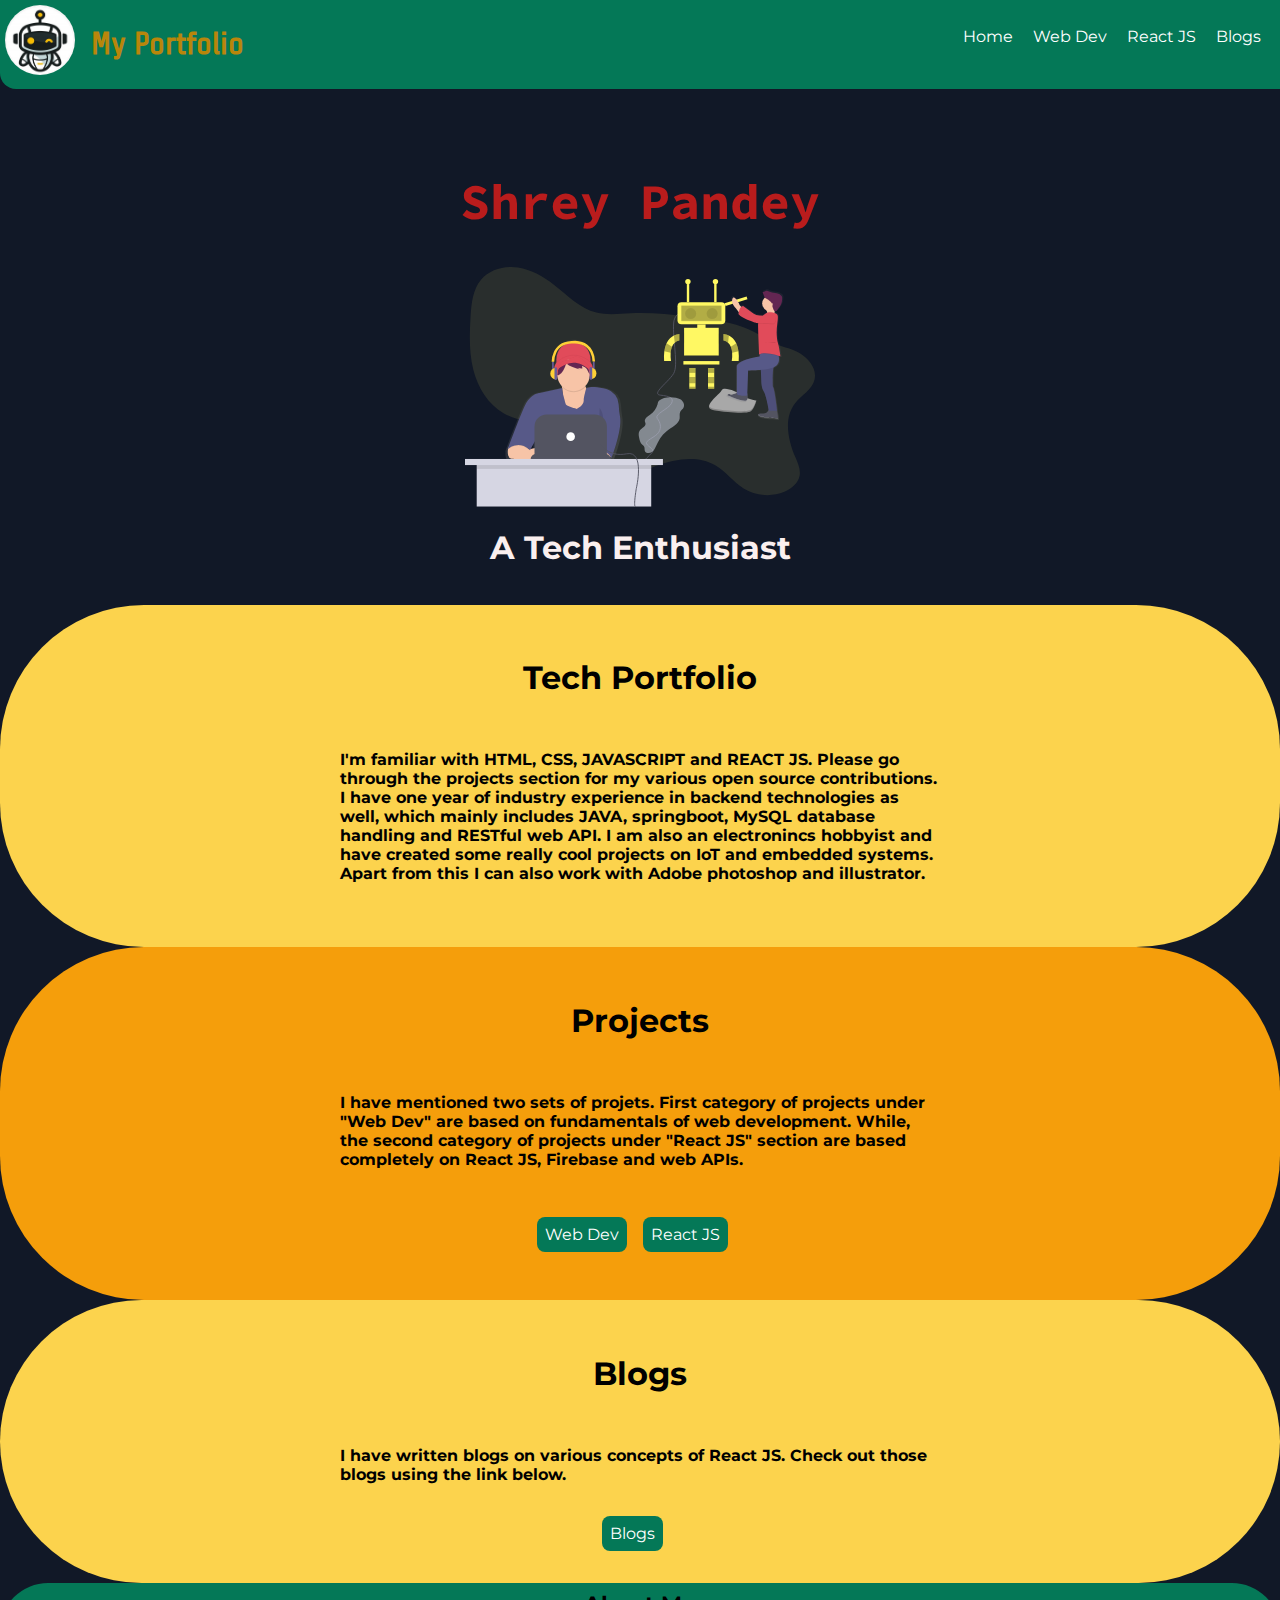
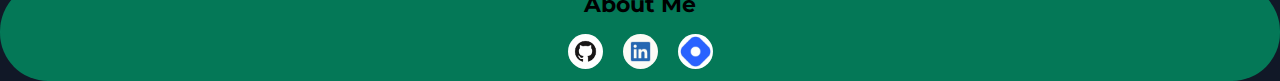
<file: index.html>
<!DOCTYPE html>
<html lang="en">
<head>
    <meta charset="UTF-8">
    <meta name="viewport" content="width=device-width, initial-scale=1.0">
    <title>Portfolio</title>
    <link href="styles.css" rel="stylesheet" />
</head>
<body>
    <nav class="navigation container">
        <div class="nav-brand">
            <img class="logo" src="robot-mascot-logo.jpg" alt="logo"/>
            <h1 class="head">My Portfolio</h1>
            <ul class="nav-pills">
                <li class="list-item-inline">
                    <a class="link" href="index.html">Home</a>
                </li>
                <li class="list-item-inline">
                    <a class="link" href="projects.html">Web Dev</a>
                </li>
                <li class="list-item-inline">
                    <a class="link" href="projects2.html">React JS</a>
                </li>
                <li class="list-item-inline">
                    <a class="link" href="blogs.html">Blogs</a>
                </li>
            </ul>
        </div>
    </nav>

    <header class="hero">
        <h1 class="hero-heading">Shrey Pandey</h1>
        <img class="hero-img" src="undraw_2.svg">
        <h1 class="heading-inverted" style="color:rgb(250, 239, 239); font-family:'Montserrat', sans-serif;text-align: center;">A Tech Enthusiast</h1>
    </header>

    <section class="section ow"> 
        <div class="container container-center">
            <h1 style="color:black">Tech Portfolio</h1>
            <p style="font-weight: bold;color:black">I'm familiar with HTML, CSS, JAVASCRIPT and REACT JS. 
                Please go through the projects section for my various open source contributions. 
                I have one year of industry experience in backend technologies as well, which mainly includes JAVA, springboot, MySQL database handling and RESTful web API. 
                I am also an electronincs hobbyist and have created some really cool projects on IoT and embedded systems. 
                Apart from this I can also work with Adobe photoshop and illustrator.</p>
        </div>
    </section>

    <section class="section ow" style="background-color: #F59E0B"> 
        <div class="container container-center">
            <h1 style="color:black">Projects</h1>
            <p style="font-weight: bold;color:black">I have mentioned two sets of projets. 
                First category of projects under "Web Dev" are based on fundamentals of web development. 
                While, the second category of projects under "React JS" section are based completely on React JS, Firebase and web APIs.</p>           
            <div class="container-projects">
                <a  class="link link-primary" href="projects.html">Web Dev</a>
                <a  class="link link-primary" href="projects2.html">React JS</a>
            </div>
        </div>
    </section>

    <section class="section ow"> 
        <div class="container container-center">
            <h1 style="color:black">Blogs</h1>
            <p style="font-weight: bold;color:black">I have written blogs on various concepts of React JS. Check out those blogs using the link below.</p>
            <a class="link link-primary" href="blogs.html">Blogs</a>
        </div>
    </section>

    <footer class="footer">
        <div class="footer-header">About Me</div>
        <div >
            <a class="footer-logo" href="https://github.com/shrey27"><img class="logo_git" src="github_logo.png" alt="logo" /></a>
            <a class="footer-logo" href="www.linkedin.com/in/shrey27"><img class="logo_git" src="linkedin_logo.png" alt="logo" /></a>            
            <a class="footer-logo" href="https://shrey027.hashnode.dev/"><img class="logo_git" src="hashnode.jpeg" alt="logo" /></a>
        </div>      
    </footer>
</body>
</html>
</file>
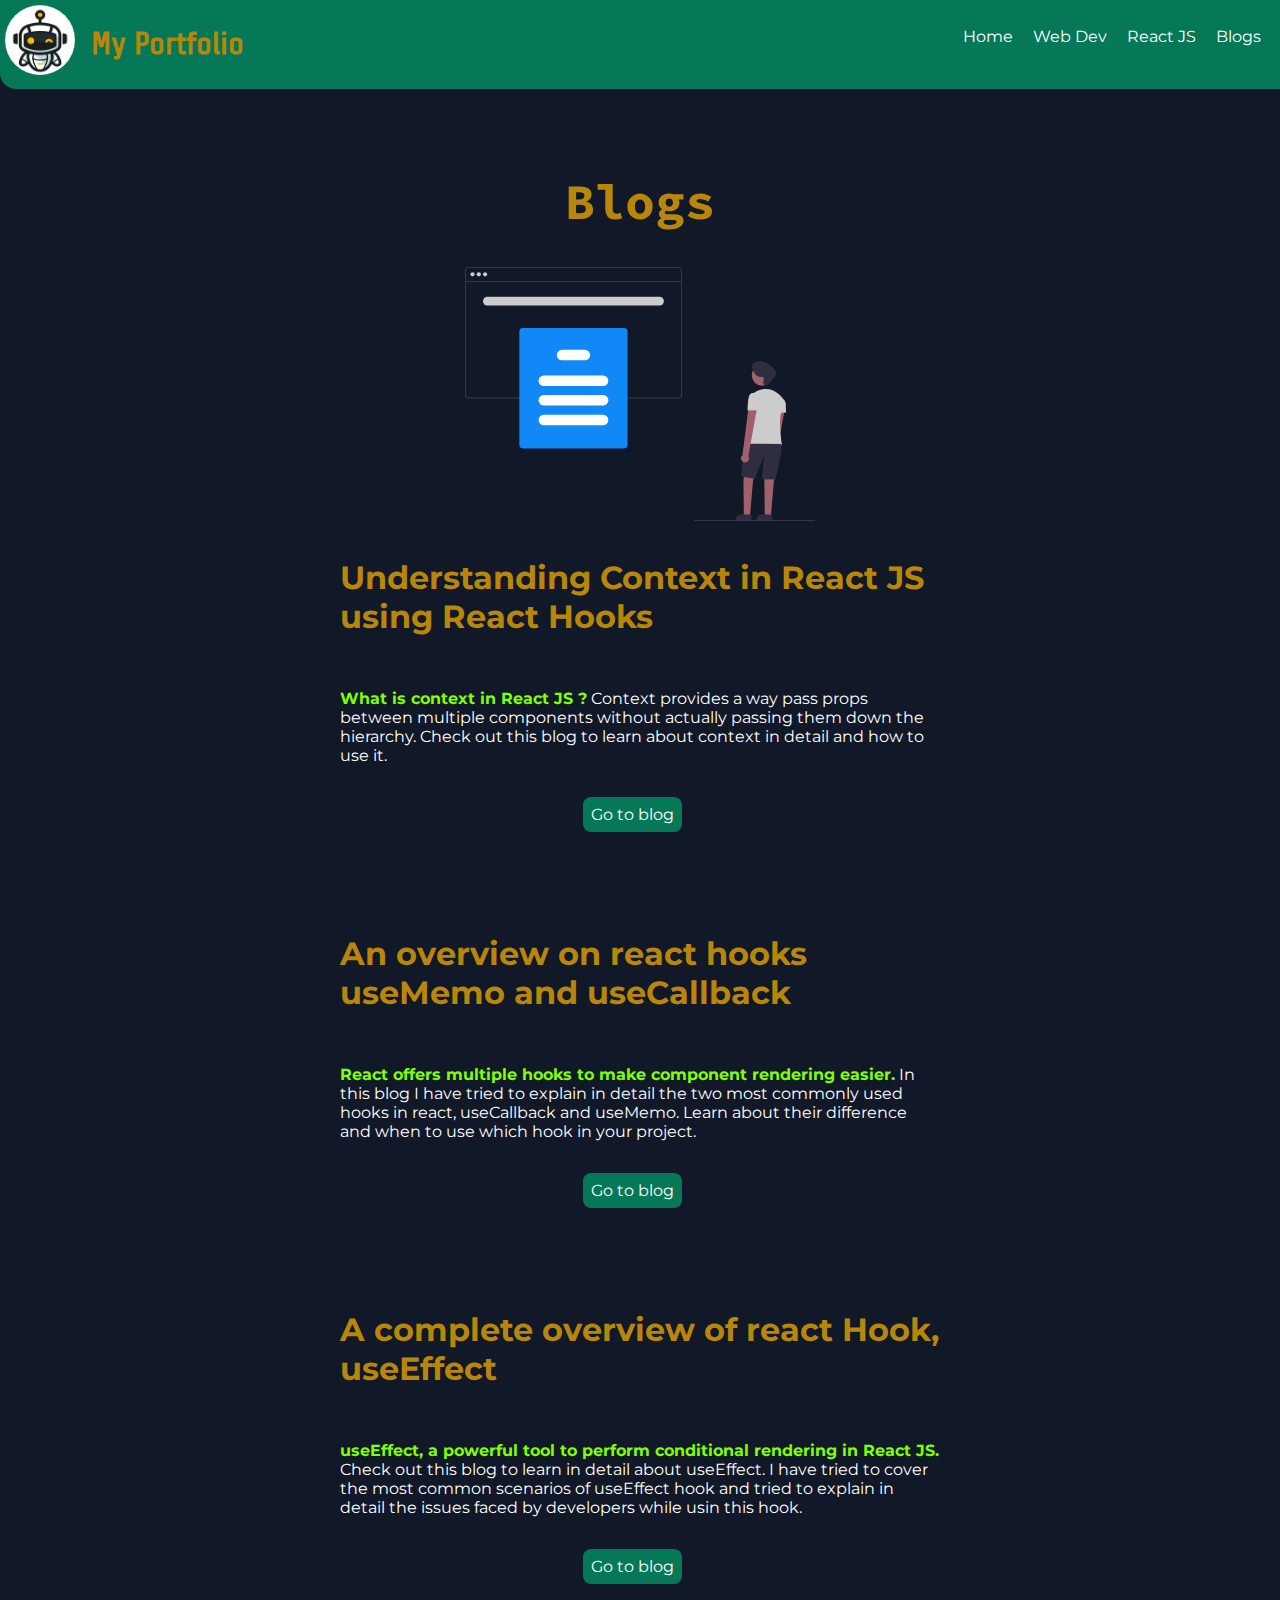
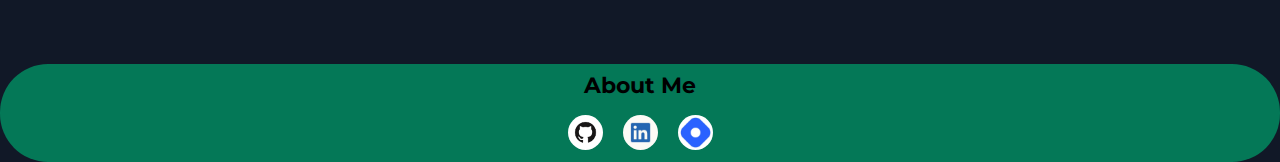
<file: blogs.html>
<!DOCTYPE html>
<html lang="en">
<head>
    <meta charset="UTF-8">
    <meta name="viewport" content="width=device-width, initial-scale=1.0">
    <link href="styles.css" rel="stylesheet" />
    <title>Blogs</title>
</head>
<body>
    <nav class="navigation container">
        <div class="nav-brand">
            <a href="index.html"><img class="logo" src="robot-mascot-logo.jpg" alt="logo"/></a>
            <h1 class="head">My Portfolio</h1>
            <ul class="nav-pills">
                <li class="list-item-inline">
                    <a class="link link-active" href="index.html">Home</a>
                </li>
                <li class="list-item-inline">
                    <a class="link" href="projects.html">Web Dev</a>
                </li>
                <li class="list-item-inline">
                    <a class="link" href="projects2.html">React JS</a>
                </li>
                <li class="list-item-inline">
                    <a class="link" href="blogs.html">Blogs</a>
                </li>
            </ul>
        </div>
    </nav>
    <header class="hero">
        <h1 class="project-heading" style="color:darkgoldenrod">Blogs</h1>
        <img class="hero-img" src="undraw_4.svg">
    </header>
    <div class="container container-center" style="color:white; margin-bottom: 5rem;">
        <h1>Understanding Context in React JS using React Hooks</h1>
        <p class="para"><span style="color:chartreuse; font-weight:bold;">What is context in React JS ?</span> 
        Context provides a way pass props between multiple components without actually passing them down the hierarchy.
        Check out this blog to learn about context in detail and how to use it.
        </p>
        <a class="link link-primary" href="https://shrey027.hashnode.dev/understanding-context-in-react-js-using-react-hooks-ckp46ycz20fzte4s124em4x52"
        target="_blank" rel="noopener noreferrer">Go to blog</a>
    </div> 

    <div class="container container-center" style="color:white; margin-bottom: 5rem;">
        <h1>An overview on react hooks useMemo and useCallback</h1>
        <p class="para"><span style="color:chartreuse; font-weight:bold;">React offers multiple hooks to make 
        component rendering easier.</span> 
        In this blog I have tried to explain in detail the two most commonly used hooks in react, useCallback and useMemo. Learn about
        their difference and when to use which hook in your project.
        </p>
        <a class="link link-primary" href="https://shrey027.hashnode.dev/an-overview-on-react-hooks-usememo-and-usecallback-ckp71fwbd0eznmds117nbf0du"
        target="_blank" rel="noopener noreferrer">Go to blog</a>
    </div>

    <div class="container container-center" style="color:white; margin-bottom: 5rem;">
        <h1>A complete overview of react Hook, useEffect</h1>
        <p class="para"><span style="color:chartreuse; font-weight:bold;">useEffect, a powerful tool to perform 
        conditional rendering in React JS.</span> 
        Check out this blog to learn in detail about useEffect. I have tried to cover the most common scenarios of useEffect hook and
        tried to explain in detail the issues faced by developers while usin this hook.
        </p>
        <a class="link link-primary" href="https://shrey027.hashnode.dev/a-complete-overview-of-react-hook-useeffect-ckp8n6wme0kdbvws12w8c2zbx"
        target="_blank" rel="noopener noreferrer">Go to blog</a>
    </div>
    <footer class="footer">
        <div class="footer-header">About Me</div>
        <div >
            <a class="footer-logo" href="https://github.com/shrey27"><img class="logo_git" src="github_logo.png" alt="logo" /></a>
            <a class="footer-logo" href="www.linkedin.com/in/shrey27"><img class="logo_git" src="linkedin_logo.png" alt="logo" /></a>            
            <a class="footer-logo" href="https://shrey027.hashnode.dev/"><img class="logo_git" src="hashnode.jpeg" alt="logo" /></a>
        </div>      
    </footer>

</body>
</html>
</file>
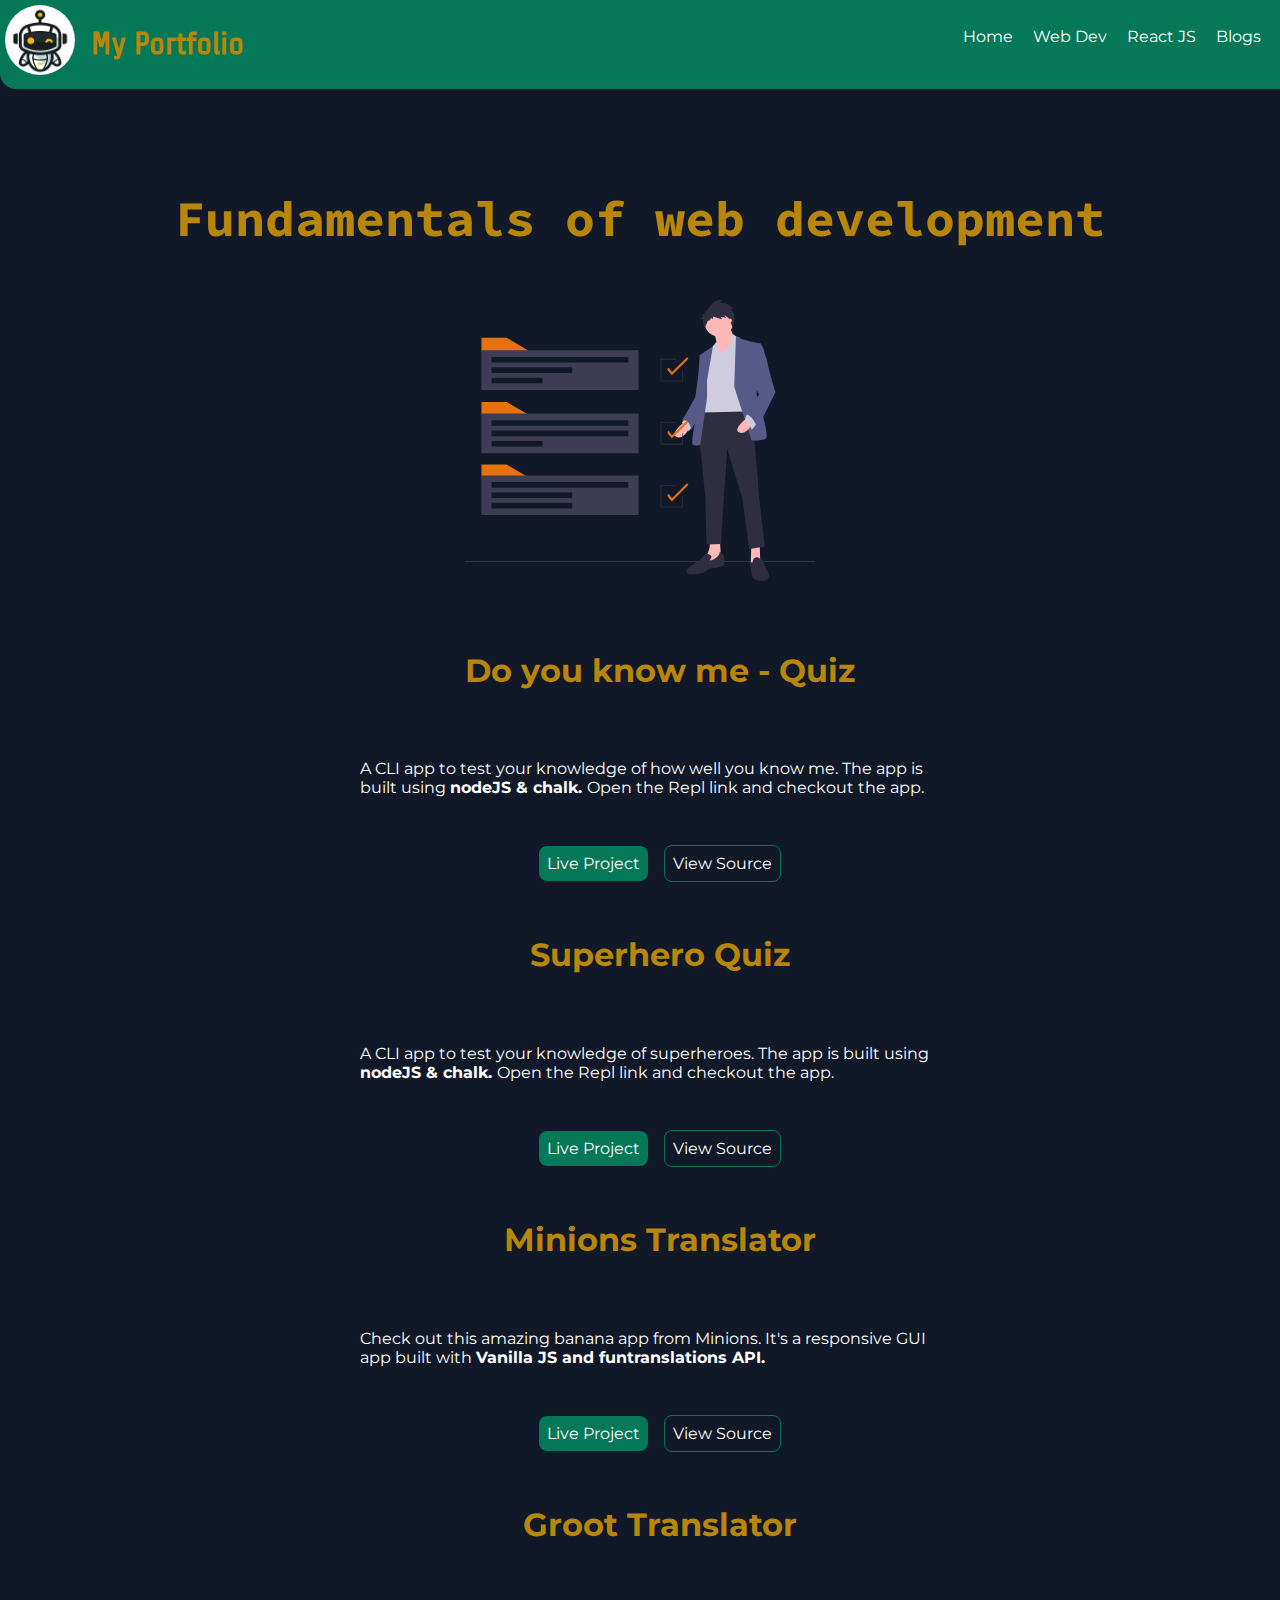
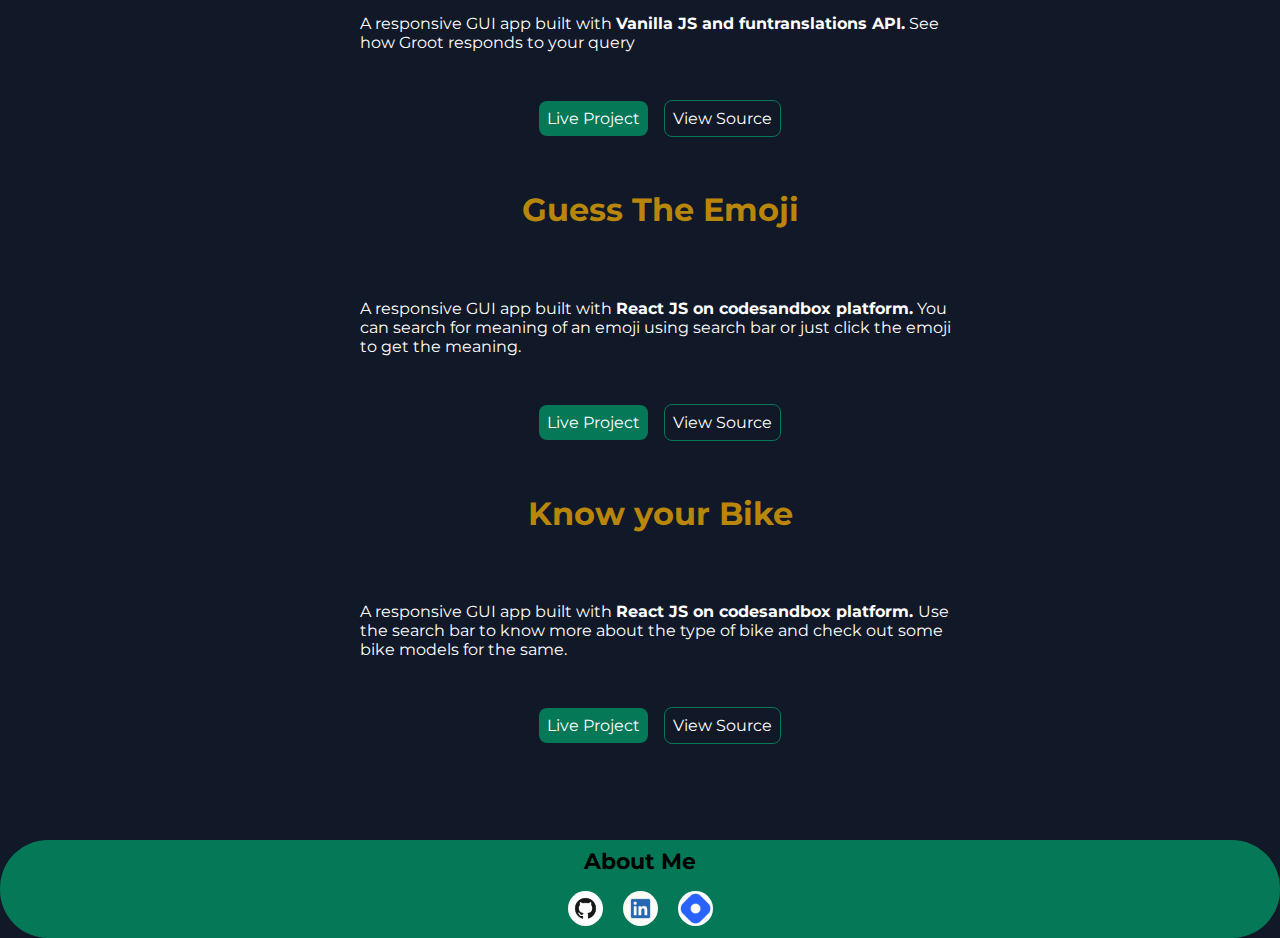
<file: projects.html>
<!DOCTYPE html>
<html lang="en">
<head>
    <meta charset="UTF-8">
    <meta name="viewport" content="width=device-width, initial-scale=1.0">
    <link href="styles.css" rel="stylesheet" />
    <title>Projects</title>
</head>
<body>
    <nav class="navigation container">
        <div class="nav-brand">
            <a href="index.html"><img class="logo" src="robot-mascot-logo.jpg" alt="logo"/></a>
            <h1 class="head">My Portfolio</h1>
            <ul class="nav-pills">
                <li class="list-item-inline">
                    <a class="link link-active" href="index.html">Home</a>
                </li>
                <li class="list-item-inline">
                    <a class="link" href="projects.html">Web Dev</a>
                </li>
                <li class="list-item-inline">
                    <a class="link" href="projects2.html">React JS</a>
                </li>
                <li class="list-item-inline">
                    <a class="link" href="blogs.html">Blogs</a>
                </li>
            </ul>
        </div>
    </nav>

    <header class="hero">
        <h3 class="project-heading" style="color:darkgoldenrod">Fundamentals of web development</h1>
        <img class="hero-img" src="undraw_3.svg">
    </header>

    <ul class="list-non-bullet" style="color:white; margin-bottom: 5rem;">
       
        <li>
            <div class="container container-center">
            <h1 style="padding:1rem 0rem;">Do you know me - Quiz</h1>
            <p class="para">A CLI app to test your knowledge of how well you know me. The app is built using <strong>nodeJS & chalk. </strong>Open the Repl link and checkout the app.</p>
            <div class="container-projects">
                <a class="link link-primary" href="https://replit.com/@shrey27/Do-you-know-me-Quiz?embed=1&output=1#index.js"
                target="_blank" rel="noopener noreferrer">Live Project</a>
                <a class="link link-secondary" href="https://github.com/shrey27/Do_you_know_me"
                target="_blank" rel="noopener noreferrer">View Source</a>
            </div>
            </div>    
        </li>
        <li>
            <div class="container container-center">
            <h1 style="padding:1rem 0rem;">Superhero Quiz</h1>
            <p class="para">A CLI app to test your knowledge of superheroes. The app is built using <strong>nodeJS & chalk. </strong>Open the Repl link and checkout the app.</p>
            <div class="container-projects">
                <a class="link link-primary" href="https://repl.it/@shrey27/Superhero-Quiz?embed=1&output=1#index.js"
                target="_blank" rel="noopener noreferrer">Live Project</a>
                <a class="link link-secondary" href="https://github.com/shrey27/Superhero_quiz"
                target="_blank" rel="noopener noreferrer">View Source</a>
            </div>
            </div>    
        </li>
        <li>
            <div class="container container-center">
                <h1 style="padding:1rem 0rem;">Minions Translator</h1>
                <p class="para">Check out this amazing banana app from Minions. It's a responsive GUI app built with <strong>Vanilla JS and funtranslations API.</strong></p>
                <div class="container-projects">
                    <a class="link link-primary" href="https://minions027.netlify.app/" target="_blank" rel="noopener noreferrer">Live Project</a>
                    <a class="link link-secondary" href="https://github.com/shrey27/Minions_Translator" target="_blank" rel="noopener noreferrer">View Source</a>
                </div>
            </div> 
        </li>
        <li>
            <div class="container container-center">
                <h1 style="padding:1rem 0rem;">Groot Translator</h1>
                <p class="para">A responsive GUI app built with <strong>Vanilla JS and funtranslations API.</strong> See how Groot responds to your query</p>
                <div class="container-projects">
                    <a class="link link-primary" href="https://groot027.netlify.app/" target="_blank" rel="noopener noreferrer">Live Project</a>
                    <a class="link link-secondary" href="https://github.com/shrey27/Groot_translator" target="_blank" rel="noopener noreferrer">View Source</a>
                </div>
            </div> 
        </li>
        <li>
            <div class="container container-center">
                <h1 style="padding:1rem 0rem;">Guess The Emoji</h1>
                <p class="para">A responsive GUI app built with <strong>React JS on codesandbox platform.</strong> You can search for meaning of an emoji using search bar or just click the emoji to get the meaning.</p>
                <div class="container-projects">
                    <a class="link link-primary" href="https://symbolsemojis.netlify.app" target="_blank" rel="noopener noreferrer">Live Project</a>
                    <a class="link link-secondary" href="https://github.com/shrey27/Symbols" target="_blank" rel="noopener noreferrer">View Source</a>
                </div>               
            </div> 
        </li>
        <li>
            <div class="container container-center">
                <h1 style="padding:1rem 0rem;">Know your Bike</h1>
                <p class="para">A responsive GUI app built with <strong>React JS on codesandbox platform. </strong>Use the search bar to know more about the type of bike and check out some bike models for the same.</p>
                <div class="container-projects">
                    <a class="link link-primary" href="https://bike09.netlify.app" target="_blank" rel="noopener noreferrer">Live Project</a>
                    <a class="link link-secondary" href="https://github.com/shrey27/Know_your_bike" target="_blank" rel="noopener noreferrer">View Source</a>
                </div>
            </div> 
        </li>
    </ul>
    <footer class="footer">
        <div class="footer-header">About Me</div>
        <div >
            <a class="footer-logo" href="https://github.com/shrey27"
            target="_blank" rel="noopener noreferrer"><img class="logo_git" src="github_logo.png" alt="logo" /></a>
            <a class="footer-logo" href="https://www.linkedin.com/in/shrey27/"
            target="_blank" rel="noopener noreferrer"><img class="logo_git" src="linkedin_logo.png" alt="logo" /></a>            
            <a class="footer-logo" href="https://shrey027.hashnode.dev/"
            target="_blank" rel="noopener noreferrer"><img class="logo_git" src="hashnode.jpeg" alt="logo" /></a>
        </div>      
    </footer>
    
</body>
</html>
</file>
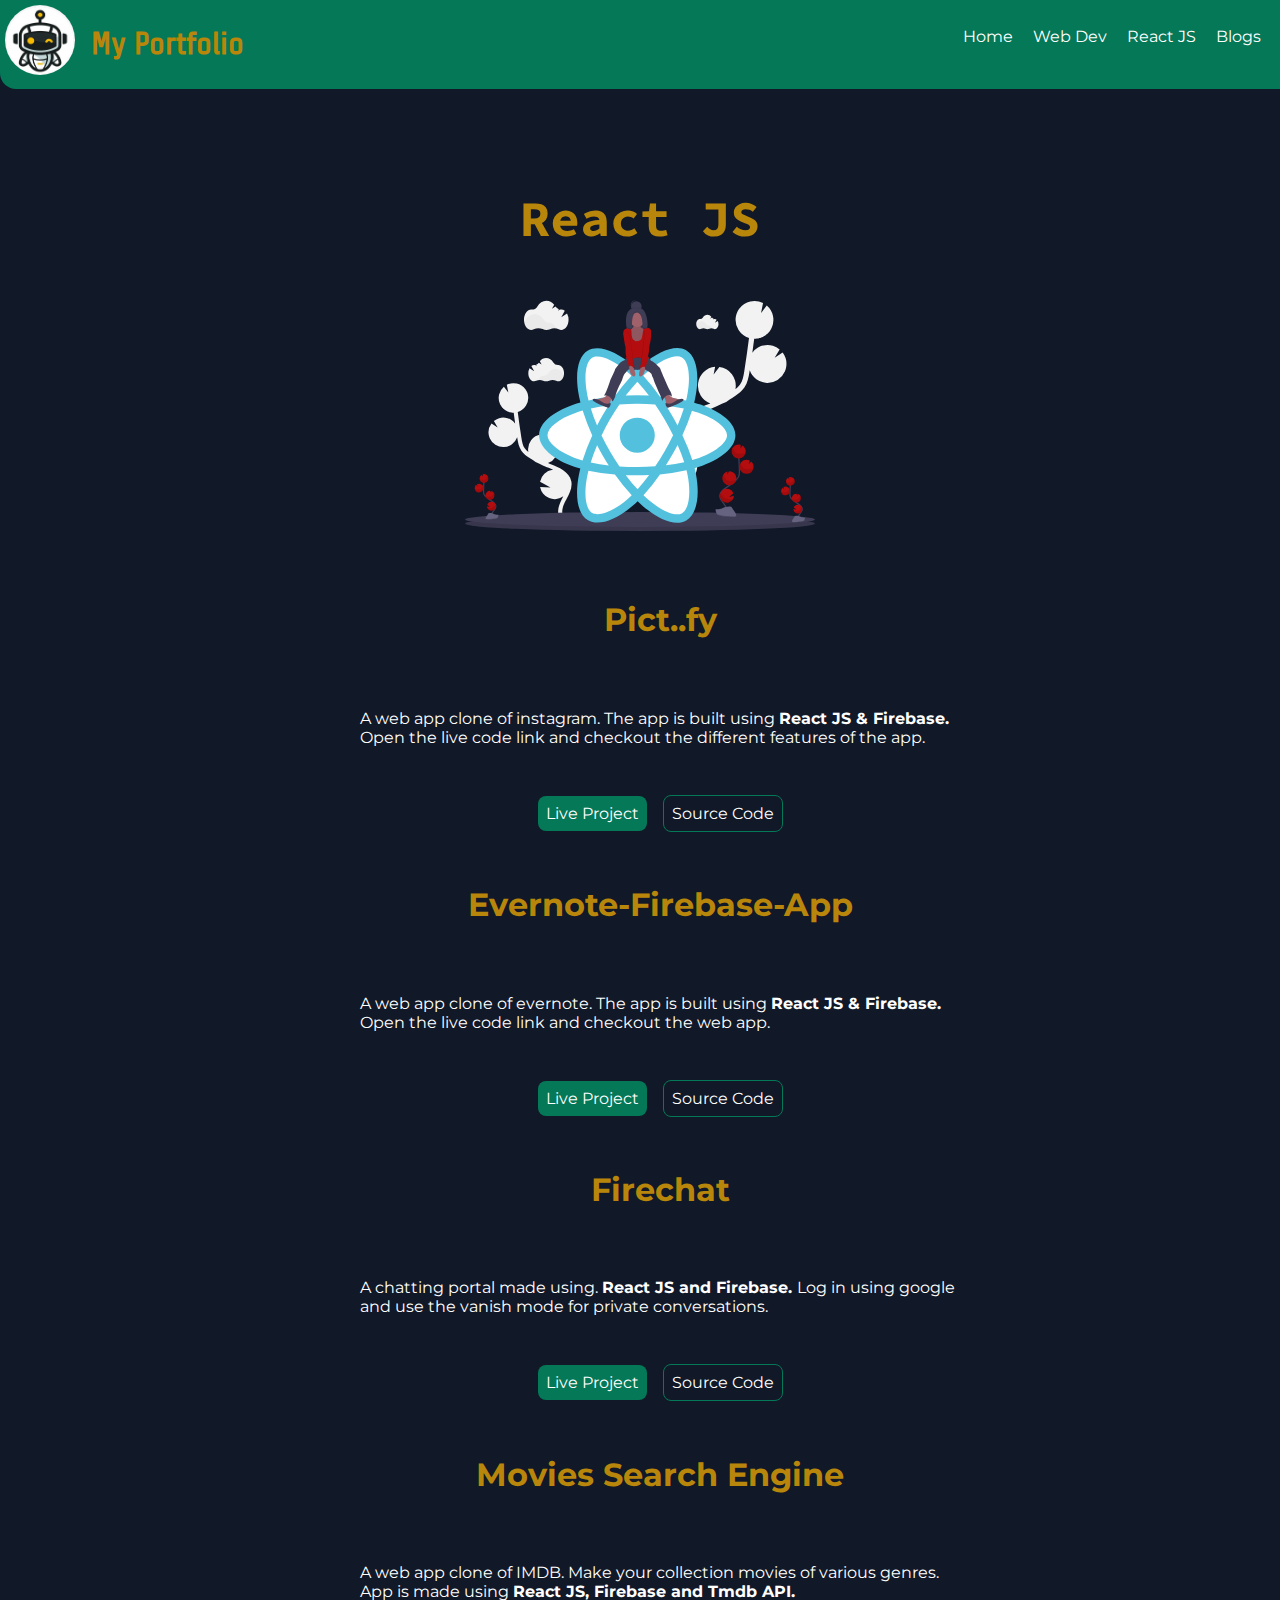
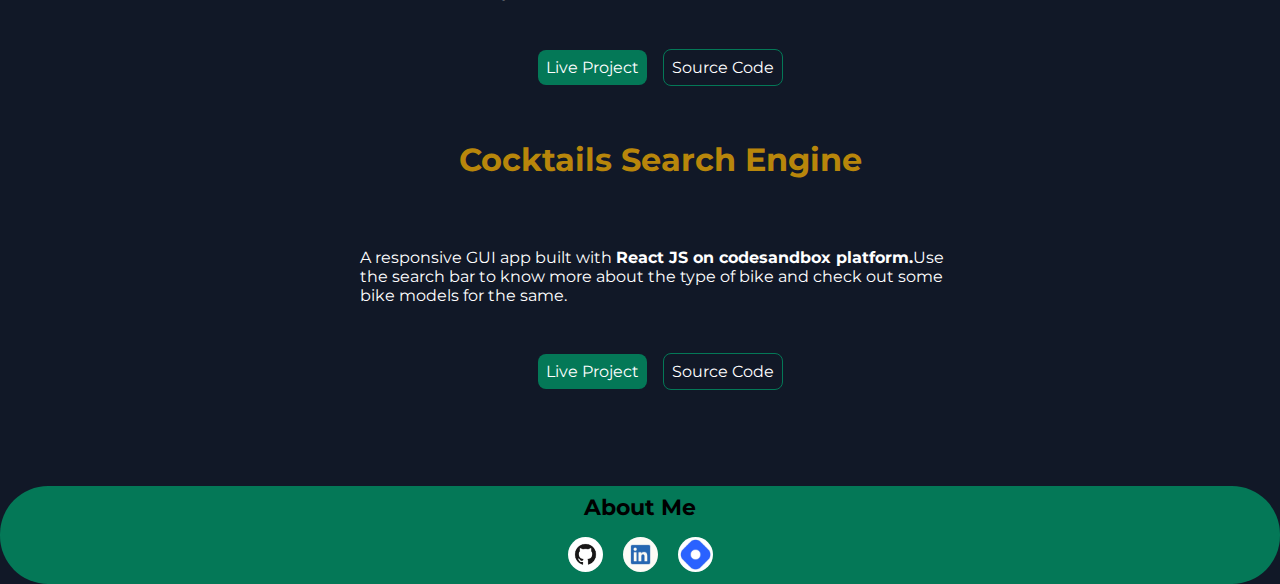
<file: projects2.html>
<!DOCTYPE html>
<html lang="en">
<head>
    <meta charset="UTF-8">
    <meta name="viewport" content="width=device-width, initial-scale=1.0">
    <link href="styles.css" rel="stylesheet" />
    <title>Projects</title>
</head>
<body>
    <nav class="navigation container">
        <div class="nav-brand">
            <a href="index.html"><img class="logo" src="robot-mascot-logo.jpg" alt="logo"/></a>
            <h1 class="head">My Portfolio</h1>
            <ul class="nav-pills">
                <li class="list-item-inline">
                    <a class="link link-active" href="index.html">Home</a>
                </li>
                <li class="list-item-inline">
                    <a class="link" href="projects.html">Web Dev</a>
                </li>
                <li class="list-item-inline">
                    <a class="link" href="projects2.html">React JS</a>
                </li>
                <li class="list-item-inline">
                    <a class="link" href="blogs.html">Blogs</a>
                </li>
            </ul>
        </div>
    </nav>

    <header class="hero">
        <h3 class="project-heading" style="color:darkgoldenrod">React JS</h1>
        <img class="hero-img" src="undraw_5.svg">
    </header>

    <ul class="list-non-bullet" style="color:white; margin-bottom: 5rem;">
       
        <li>
            <div class="container container-center">
            <h1 style="padding:1rem 0rem;">Pict..fy</h1>
            <p class="para">A web app clone of instagram. The app is built using <strong>React JS & Firebase. </strong>Open the live code link and checkout the different features of the app.</p>
            <div class="container-projects">
                <a class="link link-primary" href="https://firegram-app-027.netlify.app"
                target="_blank" rel="noopener noreferrer">Live Project</a>
                <a class="link link-secondary" href="https://github.com/shrey27/Firegram-app"
                target="_blank" rel="noopener noreferrer">Source Code</a>
            </div>
            </div>    
        </li>
        <li>
            <div class="container container-center">
            <h1 style="padding:1rem 0rem;">Evernote-Firebase-App</h1>
            <p class="para">A web app clone of evernote. The app is built using <strong>React JS & Firebase. </strong>Open the live code link and checkout the web app.</p>
            <div class="container-projects">
                <a class="link link-primary" href="https://evernote027.netlify.app"
                target="_blank" rel="noopener noreferrer">Live Project</a>
                <a class="link link-secondary" href="https://github.com/shrey27/evernote-firebase-app"
                target="_blank" rel="noopener noreferrer">Source Code</a>
            </div>
            </div>    
        </li>
        <li>
            <div class="container container-center">
                <h1 style="padding:1rem 0rem;">Firechat</h1>
                <p class="para">A chatting portal made using. <strong>React JS and Firebase. </strong> Log in using google and use the vanish mode for private conversations.</p>
                <div class="container-projects">
                    <a class="link link-primary" href="https://firechat027.netlify.app" 
                    target="_blank" rel="noopener noreferrer">Live Project</a>
                    <a class="link link-secondary" href="https://github.com/shrey27/firechat" 
                    target="_blank" rel="noopener noreferrer">Source Code</a>
                </div>
            </div> 
        </li>
        <li>
            <div class="container container-center">
                <h1 style="padding:1rem 0rem;">Movies Search Engine</h1>
                <p class="para">A web app clone of IMDB. Make your collection movies of various genres. App is made using <strong>React JS, Firebase and Tmdb API.</strong></p>
                <div class="container-projects">
                    <a class="link link-primary" href="https://movie-app027.netlify.app" target="_blank" rel="noopener noreferrer">Live Project</a>
                    <a class="link link-secondary" href="https://github.com/shrey27/moviesapp" target="_blank" rel="noopener noreferrer">Source Code</a>
                </div>
            </div> 
        </li>
        <li>
            <div class="container container-center">
                <h1 style="padding:1rem 0rem;">Cocktails Search Engine</h1>
                <p class="para">A responsive GUI app built with <strong>React JS on codesandbox platform.</strong>Use the search bar to know more about the type of bike and check out some bike models for the same.</p>
                <div class="container-projects">
                    <a class="link link-primary" href="https://cocktails027.netlify.app" target="_blank" rel="noopener noreferrer">Live Project</a>
                    <a class="link link-secondary" href="https://github.com/shrey27/cocktails" target="_blank" rel="noopener noreferrer">Source Code</a>
                </div>
            </div> 
        </li>
    </ul>
    <footer class="footer">
        <div class="footer-header">About Me</div>
        <div >
            <a class="footer-logo" href="https://github.com/shrey27"
            target="_blank" rel="noopener noreferrer"><img class="logo_git" src="github_logo.png" alt="logo" /></a>
            <a class="footer-logo" href="https://www.linkedin.com/in/shrey27/"
            target="_blank" rel="noopener noreferrer"><img class="logo_git" src="linkedin_logo.png" alt="logo" /></a>            
            <a class="footer-logo" href="https://shrey027.hashnode.dev/"
            target="_blank" rel="noopener noreferrer"><img class="logo_git" src="hashnode.jpeg" alt="logo" /></a>
        </div>      
    </footer>
    
</body>
</html>
</file>
<file: styles.css>
@import url('https://fonts.googleapis.com/css2?family=Montserrat:wght@400;700&display=swap');
@import url('https://fonts.googleapis.com/css2?family=Share+Tech&display=swap');
@import url('https://fonts.googleapis.com/css2?family=Alfa+Slab+One&family=Source+Code+Pro:wght@600&display=swap');

:root {
    --primary-color: #047857;
    --off-yellow: #FCD34D;
    --dark-gray: #6B7280;
    --primary-white: white;
}

@media only screen and (min-width: 600px) {
    .list-item-inline {
        text-decoration: none;
        display: none;
        padding: 0rem 0rem;
    }
}
body {
    font-family: 'Montserrat', sans-serif;
    margin: 0px;
    background-color:#111827;
}

hr {
    margin: 2rem 0rem;
}

p{
    padding:1rem 0rem;
    color:white;
}

h1,h3{
    color:darkgoldenrod;
}

/** spaces **/

.margin-md {
    margin: 2rem;
}

/** container **/
.container {
    padding: 0rem 1rem;
}

.container-center {
    max-width: 600px;
    margin: auto;
    display: flex;
    flex-direction: column;
    align-items: center;
}

.container-projects{
    display:flex;
    align-items: center;
    flex-direction: row;
    padding:1rem;
}

/** links **/
.link {
    box-sizing: border-box;
    text-decoration: none;
    padding: 0.5rem 0.5rem;
    font-size: medium;
    
}

.link-primary {
    background-color: var(--primary-color);
    border-radius: 0.5rem;
    color: white;
    margin-left:0px;
    margin-right: 1rem;
}

.link-secondary {
    color: var(--primary-white);
    border-radius: 0.5rem;
    border: 1px solid var(--primary-color);
}

/** lists **/

.list-non-bullet {
    list-style: none;
}

.list-item-inline {
    display: inline;
    padding: 0rem 0rem;
}

/** navigation **/

.navigation {
    background-color: var(--primary-color);
    color: white;
    padding: 5px;
    border-bottom-left-radius: 1rem;
    display:grid;
}

.logo{
    float: left;
    width: 70px;
    height: 70px;
    border-radius: 50%;
}
.head{
    font-family: 'Share Tech', sans-serif;
    float:left;
    margin-left: 1rem;
}
.navigation .nav-pills {
    padding: 6px;
    text-align: right;
}

.navigation .link {
    color: white;
}

/** header **/

.hero {
    padding: 1rem;
    padding-top: 2rem;
}

.hero .hero-img{
    max-width: 350px;
    display: block;
    margin: auto;
}

.hero .hero-heading {
    text-align: center;
    padding-top: 1rem;
    color: #B91C1C;
    font-family: 'Alfa Slab One', cursive;
    font-size: 50px;
    font-family: 'Source Code Pro', monospace;
    
}

.project-heading{
    text-align: center;
    padding-top: 1rem;
    color: #B91C1C;
    font-family: 'Alfa Slab One', cursive;
    font-size: 50px;
    font-family: 'Source Code Pro', monospace;
}
.hero .hero-heading .heading-inverted {
    color: var(--primary-color);
}

/** sections **/

.section {
    padding: 2rem;
}

.section h1 {
    text-align: center;

}
 
.ow {
    background-color: var(--off-yellow);
    border-radius: 9rem;
}

/** footers **/

.footer {
    background-color: var(--primary-color);
    padding: 0.5rem 1rem;
    text-align: center;
    color: white;
    border-radius: 3rem;
}

.footer .link {
    color: white
}

.footer .footer-header {
    font-weight: bold;
    font-size: 22px;
    color:black;
    padding-bottom:1rem;
}

.footer .footer-logo{
    padding:0rem 0.5rem;
}
/* Logo */
.logo_git{
    border-radius: 50%;
    width: 35px;
    height:35px;
}
</file>
